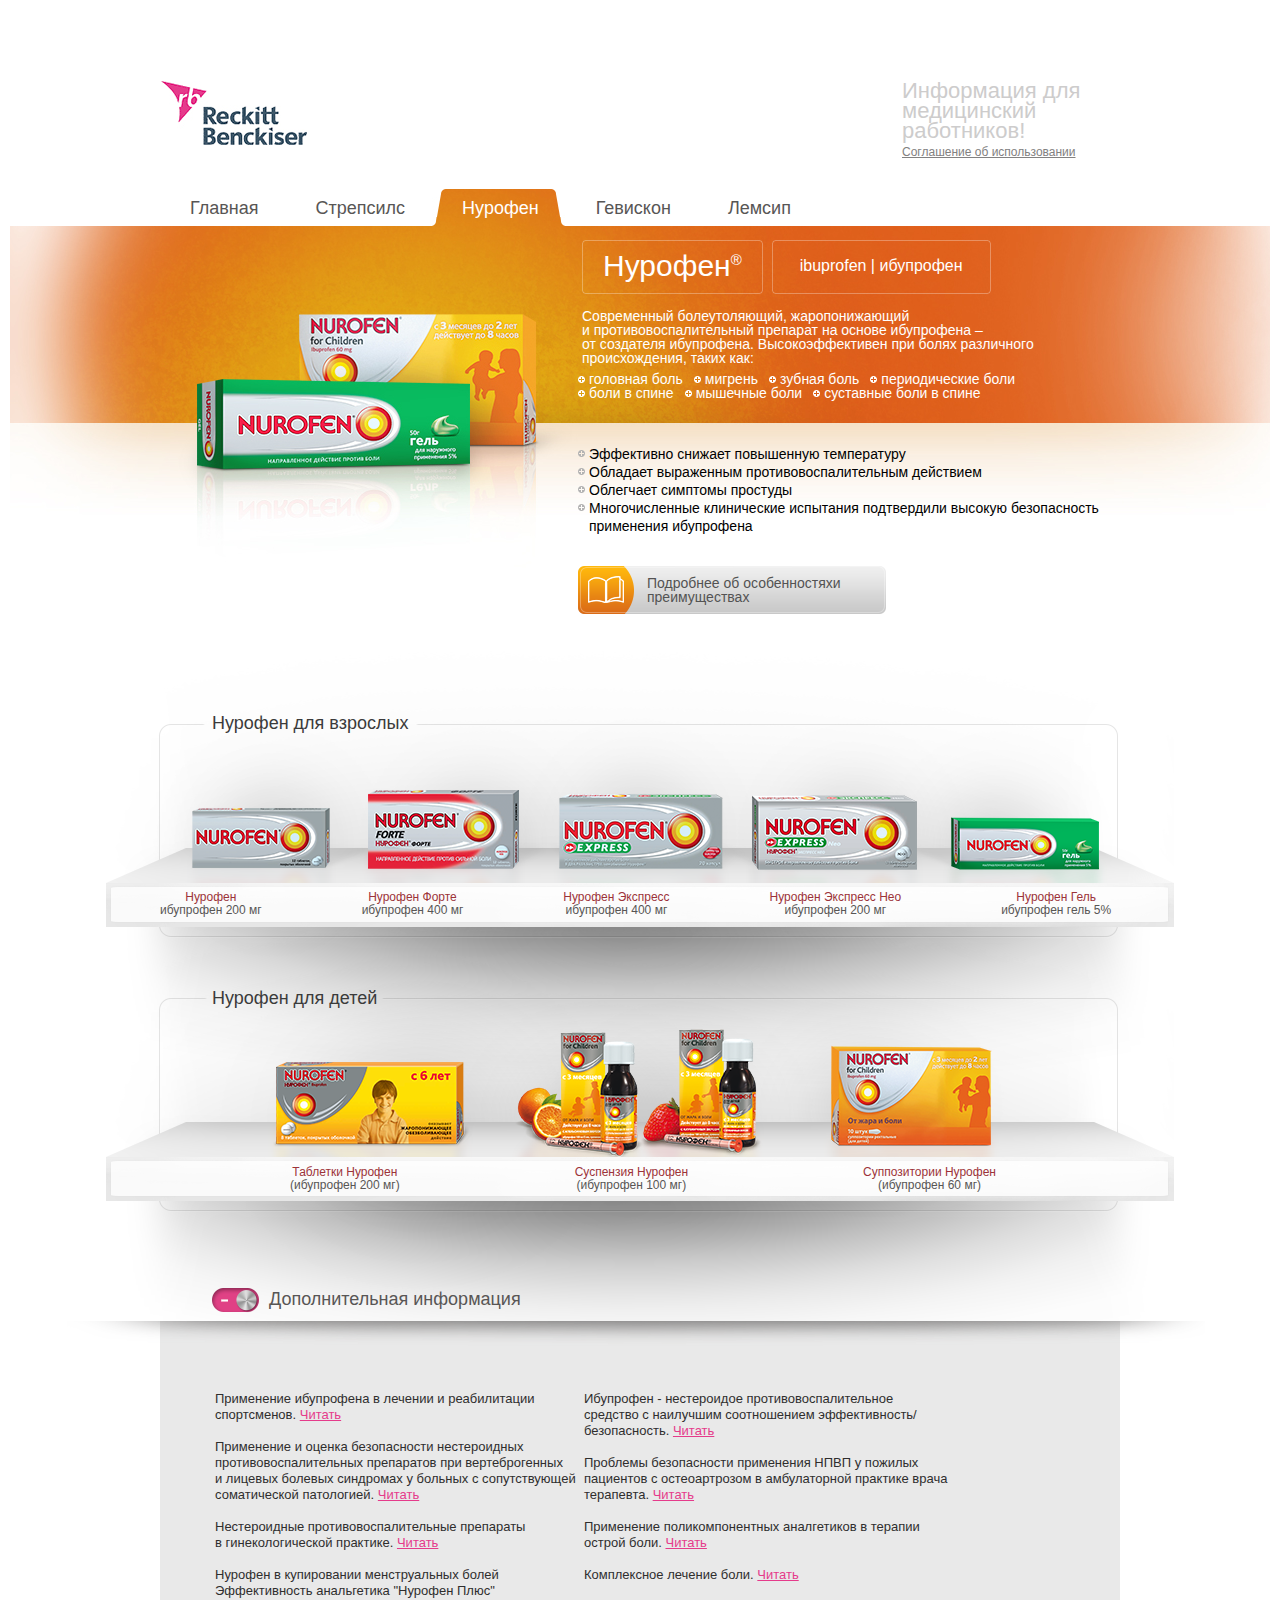
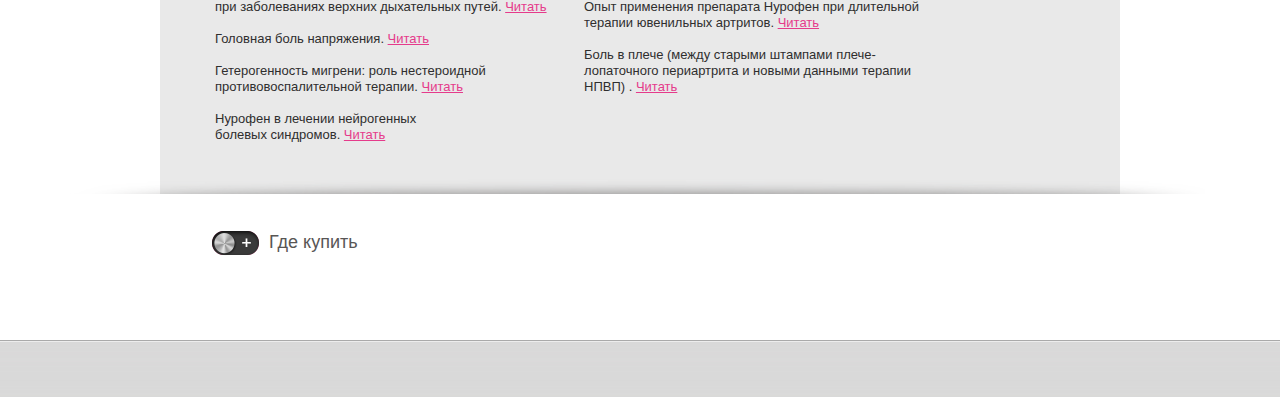
<file: www/nurofen.html>
<!DOCTYPE>
<html>
<head>
    <meta http-equiv="Content-Type" content="text/html; charset=utf-8" />
    <title>Reckitt Benckiser: Нурофен</title>
    <link rel="stylesheet" href="css/default.css"/>
	<link rel="stylesheet" href="css/style.css"/>
    <script type="text/javascript" language="javascript" src="js/jquery-1.9.1.min.js"></script>
	<script type="text/javascript" language="javascript" src="js/main.js"></script>
</head>
<body>
	<!--<div class="drug-header-bg nurofen"></div>-->
	<div class="wrapper">
		<div class="header">
			<img class="left" src="i-data/logo.jpg" />
			<div class="agreement">
				<p class="info-text">Информация для медицинский работников!</p>
				<p><a href=#>Соглашение об использовании</a></p>
			</div>
		</div>
		<div class="menu">
			<ul>
				<li><a href=#>Главная</a></li>			
				<li><a href=#>Стрепсилс</a></li>
				<li><a href=# class="nurofen">Нурофен</a></li>
				<li><a href=#>Гевискон</a></li>
				<li><a href=#>Лемсип</a></li>
			</ul>
		</div>
		<div class="drug-header">
			<div class="drug-header-part-1">
				<div class="h-wrapper">
					<div class="h-left"></div>
					<div class="h-center"><h1>Нурофен<sup>®</sup></h1></div>
					<div class="h-right"></div>
				</div>	
				<div class="h-wrapper sub-header">
					<div class="h-left"></div>
					<div class="h-center"><h2>ibuprofen | ибупрофен</h2></div>
					<div class="h-right"></div>
				</div>
				<div class="drug-header-content-1">
					Современный болеутоляющий, жаропонижающий <br/>
и противовоспалительный препарат на основе ибупрофена – <br/>
от создателя ибупрофена. Высокоэффективен при болях различного происхождения, таких как: 
				</div>				                          
				<div class="drug-header-content-1 no-left-margin">					
					<ul>
						<li>головная боль</li>
						<li>мигрень</li>
						<li>зубная боль</li>
						<li>периодические боли</li>
						<li>боли&nbsp;в&nbsp;спине</li>
						<li>мышечные боли</li>
						<li>суставные боли в спине</li>
					</ul>
				</div>
			</div>
			<div class="drug-header-part-2">
				<div class="drug-header-content-2">
					<ul>
						<li>Эффективно снижает повышенную температуру</li>
						<li>Обладает выраженным противовоспалительным действием</li>
						<li>Облегчает симптомы простуды</li>
						<li>Многочисленные клинические испытания подтвердили высокую безопасность применения ибупрофена</li>
					</ul>
				</div>
				<a href=# class="details-button">Подробнее об особенностяхи преимуществах</a>
			</div>
		</div>
		<div id="shelf1" class="shelf">
			<div class="shelf-header">Нурофен для взрослых</div>
			<div class="packages-block">
				<ul>
					<li><a href="#package_1" style="width:140px; height:62px; margin:66px 40px 0 28px;"></a></li>
					<li><a href="#package_2" style="width:150px; height:80px; margin:50px 40px 0 0;"></a></li>
					<li><a href="#package_3" style="width:160px; height:70px; margin:55px 40px 0 0;"></a></li>
					<li><a href="#package_4" style="width:160px; height:75px; margin:55px 35px 0 0;"></a></li>
					<li><a href="#package_5" style="width:150px; height:50px; margin:80px 0 0 0;"></a></li>
				</ul>
			</div>
			<div class="captions-block">
				<ul>
					<li><a href="#package_1"><span>Нурофен</span> <br/>ибупрофен 200 мг</a></li>
					<li><a href="#package_2"><span>Нурофен Форте</span> <br/>ибупрофен 400 мг</a></li>
					<li><a href="#package_3"><span>Нурофен Экспресс</span><br/>ибупрофен 400 мг</a></li>
					<li><a href="#package_4"><span>Нурофен Экспресс Нео</span><br/>ибупрофен 200 мг</a></li>
					<li class="last"><a href="#package_5"><span>Нурофен Гель</span><br/>ибупрофен гель 5%</a></li>
				</ul>
			</div>
		</div>
		<div id="shelf2" class="shelf">
			<div class="shelf-header">Нурофен для детей</div>
			<div class="packages-block">
				<ul>
					<li><a href="#package_6" style="width:200px; height:90px; margin:40px 40px 0 110px;"></a></li>
					<li><a href="#package_7" style="width:250px; height:130px; margin:10px 70px 0 0"></a></li>
					<li><a href="#package_8" style="width:160px; height:100px; margin:30px 0 0 0;"></a></li>
				</ul>
			</div>
			<div class="captions-block">
				<ul>
					<li><a href="#package_6"><span>Таблетки Нурофен</span> <br/>(ибупрофен 200 мг)</a></li>
					<li><a href="#package_7"><span>Суспензия Нурофен</span> <br/>(ибупрофен 100 мг)</a></li>
					<li class="last"><a href="#package_8"><span>Суппозитории Нурофен</span><br/>(ибупрофен 60 мг)</a></li>
				</ul>
			</div>
		</div>
		<div class="expandable-info-block">
			<div class="bullet-block">
				<a href=# class="bullet-section expanded">
					<div class="bullet-expanded"></div>
					<div class="bullet-collapsed" style="display:none;"></div>
					<div class="bullet-disk" style="left:24px;"></div>
				</a>
				<div class="bullet-caption">Дополнительная информация</div>
			</div>
			<div class="expandable-block">
				<div class="expandable-inner-block">
					<div class="expandable-block-top-shade"></div>
					<div class="expandable-block-content">
						<div>
							<p>Применение ибупрофена в лечении и реабилитации спортсменов. <a href=#>Читать</a></p>

<p>Применение и оценка безопасности нестероидных противовоспалительных препаратов при вертеброгенных <br/>
и лицевых болевых синдромах у больных с сопутствующей соматической патологией. <a href=#>Читать</a></p>

<p>Нестероидные противовоспалительные препараты <br/>
в гинекологической практике. <a href=#>Читать</a></p>

<p>Нурофен в купировании менструальных болей<br/>
Эффективность анальгетика "Нурофен Плюс" <br/>
при заболеваниях верхних дыхательных путей. <a href=#>Читать</a></p>

<p>Головная боль напряжения. <a href=#>Читать</a></p>

<p>Гетерогенность мигрени: роль нестероидной противовоспалительной терапии. <a href=#>Читать</a></p>

<p>Нурофен в лечении нейрогенных <br/>
болевых синдромов. <a href=#>Читать</a></p>
						</div>
						<div>
							<p>Ибупрофен - нестероидое противовоспалительное средство с наилучшим соотношением эффективность/безопасность. <a href=#>Читать</a></p>

<p>Проблемы безопасности применения НПВП у пожилых пациентов с остеоартрозом в амбулаторной практике врача терапевта. <a href=#>Читать</a></p>

<p>Применение поликомпонентных аналгетиков в терапии острой боли. <a href=#>Читать</a></p>

<p>Комплексное лечение боли. <a href=#>Читать</a></p>

<p>Опыт применения препарата Нурофен при длительной терапии ювенильных артритов. <a href=#>Читать</a></p>

<p>Боль в плече (между старыми штампами плече-лопаточного периартрита и новыми данными терапии НПВП) . <a href=#>Читать</a></p>
						</div>
					</div>
					<div class="expandable-block-bottom-shade"></div>
				</div>
			</div>
		</div>
		<div class="expandable-info-block">
			<div class="bullet-block">
				<a href=# class="bullet-section collapsed">
					<div class="bullet-expanded"></div>
					<div class="bullet-collapsed"></div>
					<div class="bullet-disk"></div>
				</a>
				<div class="bullet-caption">Где купить</div>
			</div>
			<div class="expandable-block" style="display:none;">
				<div class="expandable-inner-block">
					<div class="expandable-block-top-shade"></div>
					<div class="expandable-block-content">
						Контент					
					</div>
					<div class="expandable-block-bottom-shade"></div>
				</div>
			</div>
		</div>
	</div>
	<div class="footer"></div>
</body>
</html>
</file>
<file: www/css/default.css>
@charset "utf-8";
/* CSS Reset */

body,div,dl,dt,dd,ul,ol,li,h1,h2,h3,h4,h5,h6,pre,form,fieldset,input,textarea,p,blockquote,th,td {
	margin:0;
	padding:0;
}
table {
	border-collapse:collapse;
	border-spacing:0;
}
fieldset,img {
	border:0;
}
address,caption,cite,code,dfn,em,strong,th,var {
	font-style:normal;
	font-weight:normal;
}
ol,ul {
	list-style:none;
}
caption,th {
	text-align:left;
}
h1,h2,h3,h4,h5,h6 {
	font-size:100%;
	font-weight:normal;
}
q:before,q:after {
	content:'';
}
abbr,acronym {
	border:0;
}
</file>
<file: www/css/style.css>
@charset "utf-8";
/* CSS Reset */

html, body {
	position:relative;
}

h1 {
	color:#fff;
	font:normal 30px/30px Arial, sans-serif;
}

h2 {	
	color:#fff;
	font:normal 16px/16px Arial, sans-serif;
}

.left {
	float:left;
}

.wrapper {
	width:960px;
	margin:0 auto;
}

.header {
	width:926px;
	height:108px;
	padding:81px 35px 0 1px;
}

.agreement {
	width:185px;
	float:right;
}

.agreement p.info-text {
	font:normal 22px/20px Arial, sans-serif;
	color:#cdcccc;
	margin:0 0 5px;
}

.agreement a {
	color:#828181;
	font:normal 12px/12px Arial, sans-serif;
	text-decoration:underline;
}

.agreement a:hover {
	text-decoration:none;
}

.menu {
	width:960px;
	height:37px;	
}

.menu li {
	float:left;
}

.menu li a {
	display:block;
	height:17px;
	color:#585655;
	font:normal 18px/18px Arial, sans-serif;
	text-decoration:none;
	padding:10px 27px 10px 30px;
}

.menu li a.nurofen{
	color:#fff;
	background:url(../i/nurofen_menu_item_bg.jpg) no-repeat;
}

.drug-header {
	width:542px;
	min-height:342px;
	padding:14px 150px 0 568px;
	margin:0 0 37px -150px;
	background:url(../i/nurofen_header_bg.jpg) top no-repeat;
}

.drug-header-bg.nurofen {
	width:100%;
	height:197px;
	background:#fff;
	position:absolute;
	left:0;
	top:226px;
	z-index:-1;
}

.drug-header-part-1 {
	width:542px;
	height:183px;
}

.h-wrapper {
	height:54px;
	float:left;
	margin:0 5px 15px 4px;
}

.h-wrapper div {
	float:left;
}

.h-left {
	width:4px;
	height:54px;
	background:url(../i/h_border_left.png) no-repeat;
}

.h-center {
	height:43px;
	padding:11px 17px 0 17px;
	background:url(../i/h_border_top_bottom.png) repeat-x;
}

.h-center sup{
	font:normal 15px/15px Arial, sans-serif;
}

.h-right {
	width:4px;
	height:54px;
	background:url(../i/h_border_right.png) no-repeat;
}

.h-wrapper.sub-header .h-center {
	height:38px;
	padding:18px 24px 0 24px;	
}

.drug-header-content-1 {
	margin:0 0 7px 4px;
	color:#fff;
	font:normal 14px/14px Arial, sans-serif;
	clear:both;
}

.no-left-margin {
	margin-left:0px;
}

.drug-header ul {
	list-style-type:none;
	padding:0px;
	margin:0px;
}

.drug-header li {
	background-repeat:no-repeat;
	background-position:0px 4px; 
	padding-left:11px;
	margin-right:11px;
}

.drug-header-content-1 ul {
	list-style-position:inside;	
}

.drug-header-content-1 li {
	background-image:url(../i/list_image_1.png);
	float:left;
}

.drug-header-part-2 {	
	width:542px;
	margin-top:22px;
}

.drug-header-content-2 {
	color:#000;
	font:normal 14px/18px Arial, sans-serif;
}

.drug-header-content-2 li {
	background-image:url(../i/list_image_2.png);
	background-position:0px 5px;
	float:none;
}

.details-button {
	display:block;
	width:239px;
	height:38px;
	padding:11px 0 0 69px;
	margin-top:30px;
	background:url(../i/details_button.png) no-repeat;
	color:#535353;
	font:normal 14px/14px Arial, sans-serif;
	text-decoration:none;
}

/* start of shelves section */

.shelf {
	width:960px;
	height:372px;
	padding:63px 54px 0;
	margin:0 0 0 -54px;
}

#shelf1 {
	background:url(../i/shelf_nurofen_1.png) no-repeat;
}

#shelf2 {
	background:url(../i/shelf_nurofen_2.png) no-repeat;
	margin-top:-160px;
}

.shelf-header {
	margin-left:52px;
	color:#3b3b3b;
	font:normal 18px/18px Arial, sans-serif;
}

.packages-block {
	width:960px;
	height:145px;
	margin-top:10px;
}

.packages-block li {
	float:left;
}

.packages-block li a {
	display:block;
}

.captions-block {
	width:960px;
	height:35px;
}

.captions-block li {
	padding-top:4px;
	float:left;
	margin-right:100px;
	text-align:center;
	font:normal 12px/13px Arial, sans-serif;
}

.captions-block li.last, #shelf2 .captions-block li.last  {
	margin:0px;
}

.captions-block a {
	color:#585655;
	text-decoration:none;
}

.captions-block li span {
	color:#9c3339;
}

#shelf2 .captions-block ul {
	margin-left:130px;
}

#shelf2 .captions-block li {
	margin-right:175px;	
}

/* end of shelves section */

/* start of bullets section */

.expandable-info-block {
	width:960px;
	margin:-73px 0 110px 0;
}

.bullet-block {
	height:24px;
	margin:0 0 9px 52px;
}

.bullet-section {
	display:block;
	width:47px;
	height:24px;
	margin-right:10px;
	position:relative;
	float:left;
}

.bullet-expanded {
	width:47px;
	height:24px;
	position:absolute;
	background:url(../i/bullet_expanded.png) no-repeat;
}

.bullet-collapsed {
	width:47px;
	height:24px;
	position:absolute;
	background:url(../i/bullet_collapsed.png) no-repeat;
}

.bullet-disk {
	width:23px;
	height:23px;
	background:url(../i/bullet_disk.png) no-repeat;
	position:absolute;
	left:2px;
	top:2px;
}

.bullet-caption {
	height:18px;
	padding:2px 0 0;
	color:#585655;
	font:normal 18px/18px Arial, sans-serif;
	float:left;
}

.expandable-block {
	width:1140px;	
	position:relative;
	left:-93px;
}

.expandable-inner-block {
	width:960px;
	margin:0 87px 0 93px;
	background:#e9e9e9;
}

.expandable-block-top-shade {
	width:1140px;
	height:25px;	
	background:url(../i/expanded_block_top_shade.png) no-repeat;
	position:absolute;
	left:0;
	top:0;
}

.expandable-block-bottom-shade {
	width:1140px;
	height:15px;	
	background:url(../i/expanded_block_bottom_shade.png) no-repeat;
	position:absolute;
	left:0;
	bottom:0;
}

.expandable-block-content {
	width:840px;
	padding:70px 55px 35px;
}

.expandable-block-content div {
	width:365px;
	display:inline-block;
    vertical-align: top;	
}

.expandable-block-content div:first-child {
	//margin-right:105px;
}

.expandable-block-content div p{
	margin-bottom:16px;
	color:#2f2e2e;
	font:normal 13px/16px Arial, sans-serif;
}

.expandable-block a {
	font:normal 13px/16px Arial, sans-serif;
	color:#e53b8b;	
}

/* end of bullets section */

.footer {
	height:57px;
	width:100%;
	background:url(../i/footer_line.jpg) repeat-x;
	margin-top:-25px;
}
</file>
